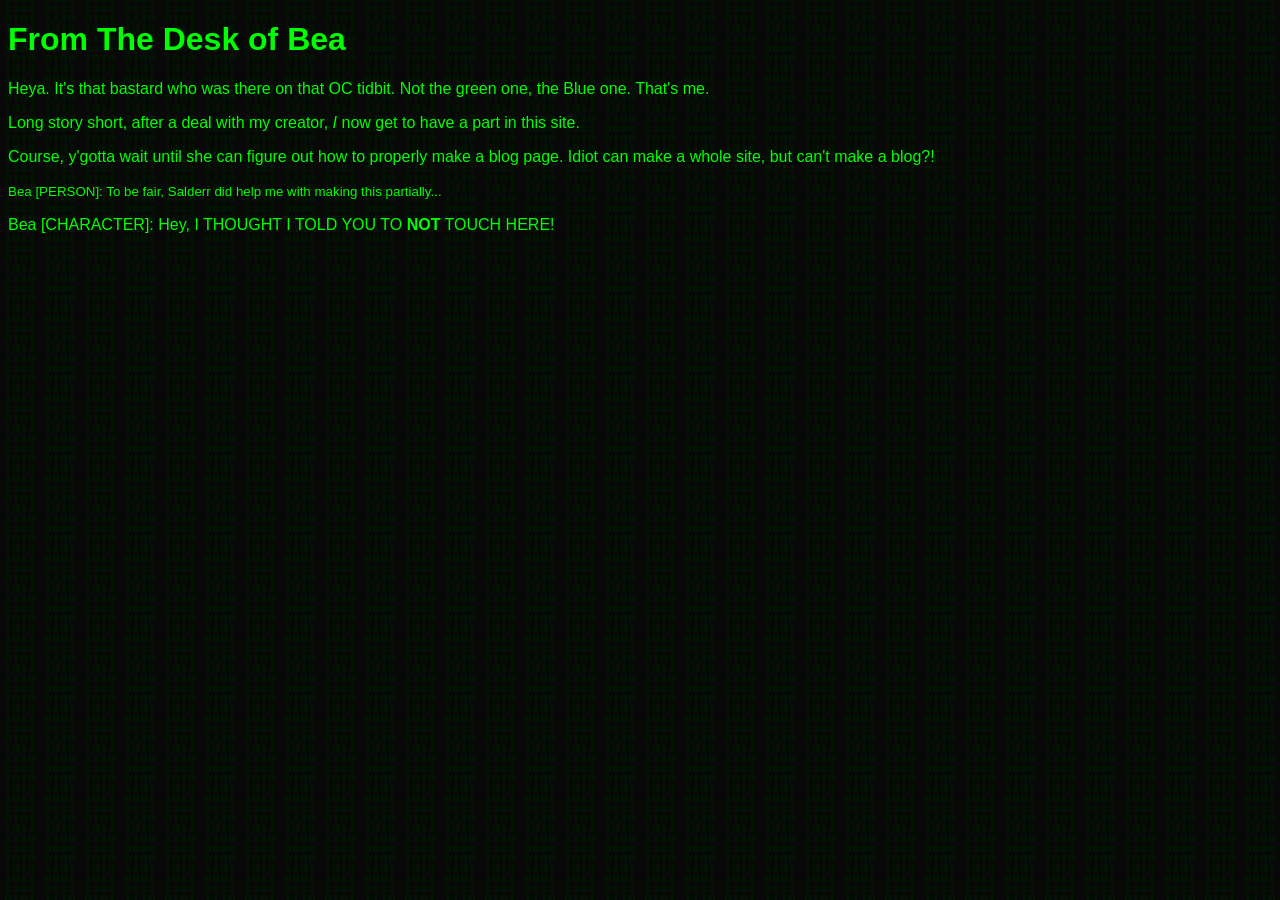
<file: Blog/index.html>
<!doctype html>
<html>
  <head>
    <title>Bea's Blog</title>
    <link href="/style.css" rel="stylesheet" type="text/css" media="all" />
    <link
      rel="icon"
      type="image/x-icon"
      href="/bea456/bea456.nekoweb.org/icon/Idle.png"
    />
  </head>
  <body>
    <h1>From The Desk of Bea</h1>
    <p>
      Heya. It's that bastard who was there on that OC tidbit. Not the green
      one, the Blue one. That's me.
    </p>
    <p>
      Long story short, after a deal with my creator, <em>I</em> now get to have
      a part in this site.
    </p>
    <p>
      Course, y'gotta wait until she can figure out how to properly make a blog
      page. Idiot can make a whole site, but can't make a blog?!
    </p>
    <small
      >Bea [PERSON]: To be fair, Salderr did help me with making this
      partially...</small
    >
    <p>Bea [CHARACTER]: Hey, I THOUGHT I TOLD YOU TO <STRONG>NOT</STRONG> TOUCH HERE!</p>
  </body>
</html>
</file>
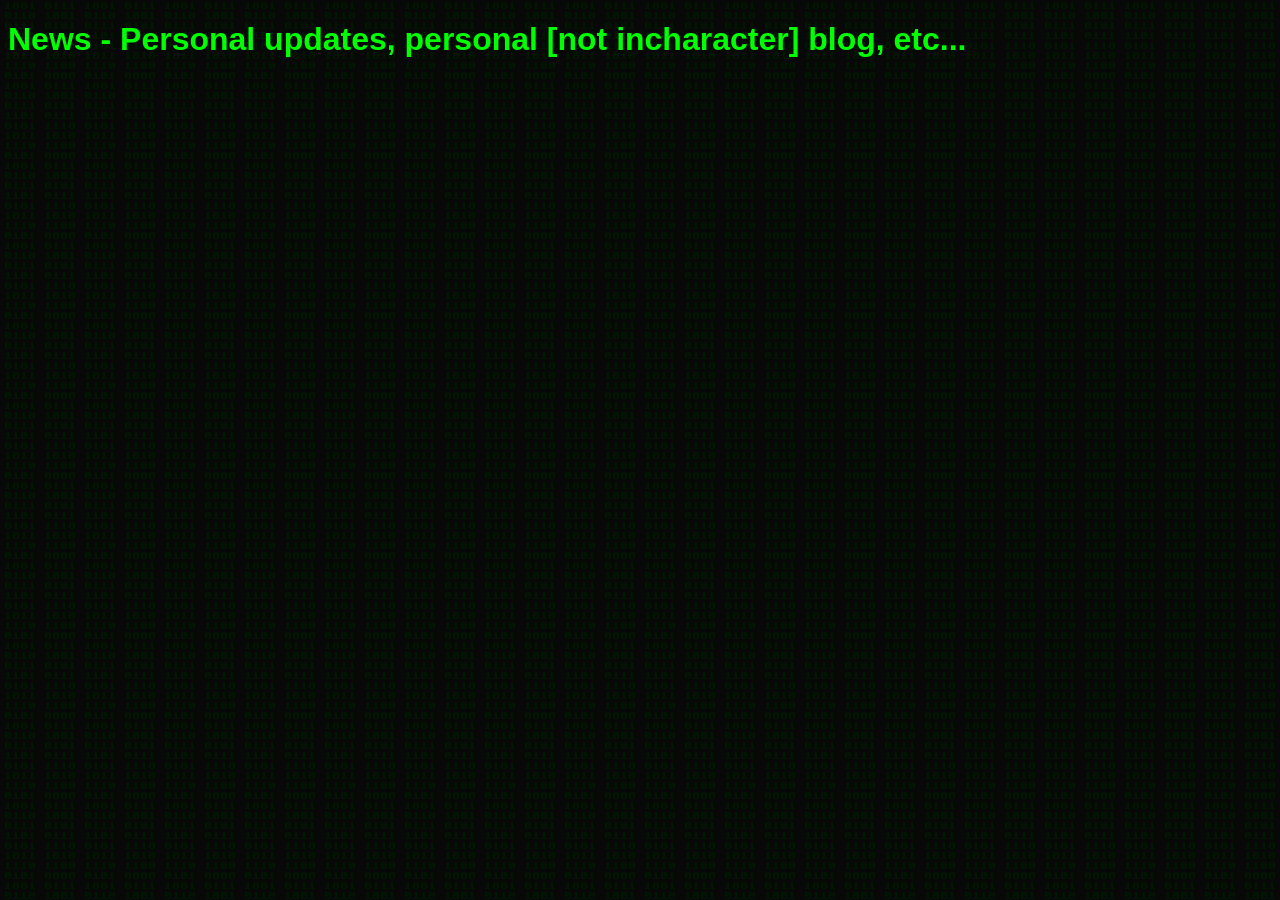
<file: News/index.html>
<!doctype html>
<html>
  <head>
    <meta charset="UTF-8" />
    <meta name="viewport" content="width=device-width, initial-scale=1.0" />
    <title>welcome back, admin.</title>
    <link href="/style.css" rel="stylesheet" type="text/css" media="all" />
    <link
      rel="icon"
      type="image/x-icon"
      href="/bea456/bea456.nekoweb.org/icon/Idle.png"
    />
  </head>
  <body>
    <h1>News - Personal updates, personal [not incharacter] blog, etc...</h1>
  </body>
</html>
</file>
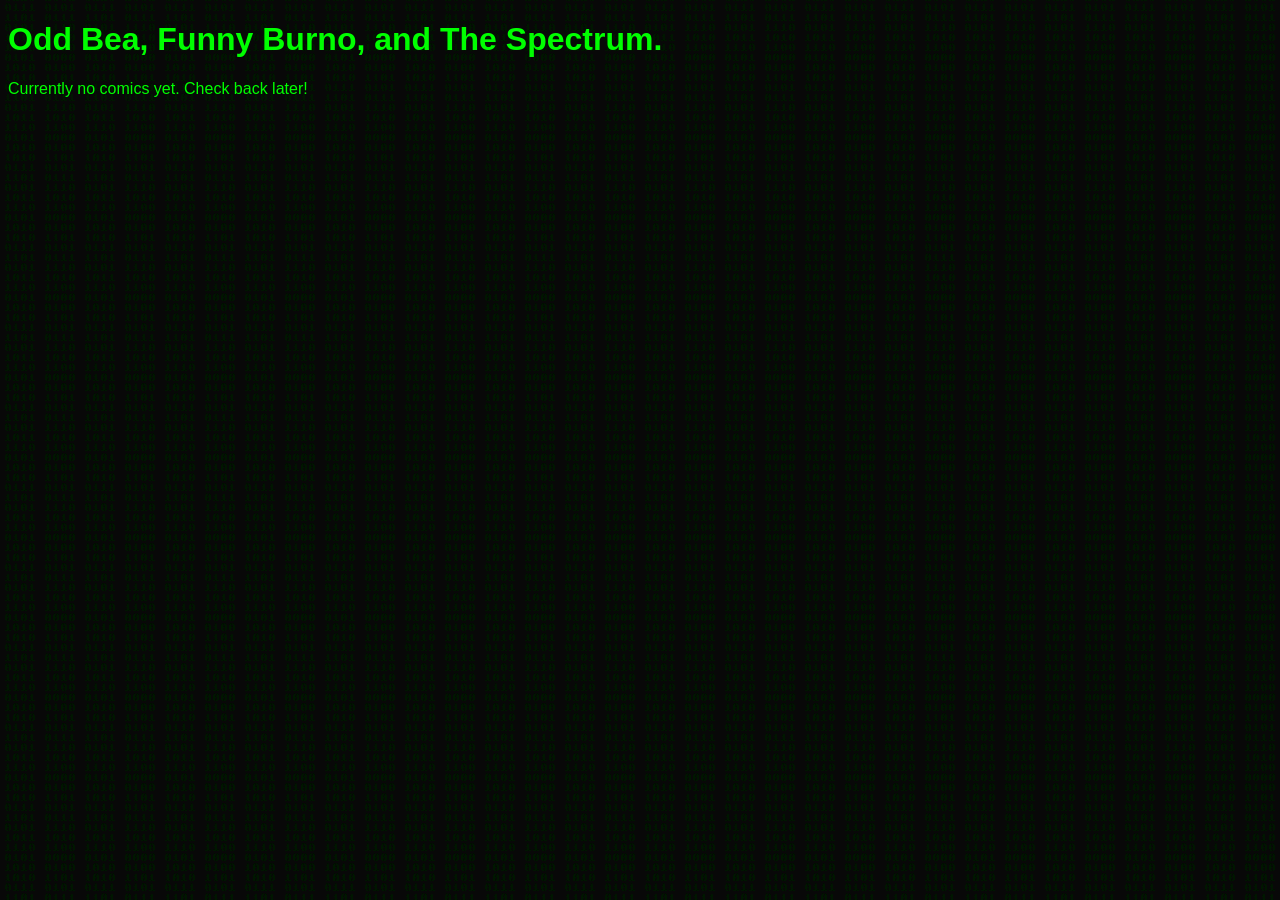
<file: WebComic/index.html>
<!doctype html>
<html>
  <head>
    <meta charset="UTF-8" />
    <meta name="viewport" content="width=device-width, initial-scale=1.0" />
    <title>OBFBATS</title>
    <link href="/style.css" rel="stylesheet" type="text/css" media="all" />
    <link
      rel="icon"
      type="image/x-icon"
      href="bea456/bea456.nekoweb.org/icon/Idle.png"
    />
  </head>
  <body>
    <h1>Odd Bea, Funny Burno, and The Spectrum.</h1>
    <p>Currently no comics yet. Check back later!</p>
  </body>
</html>
</file>
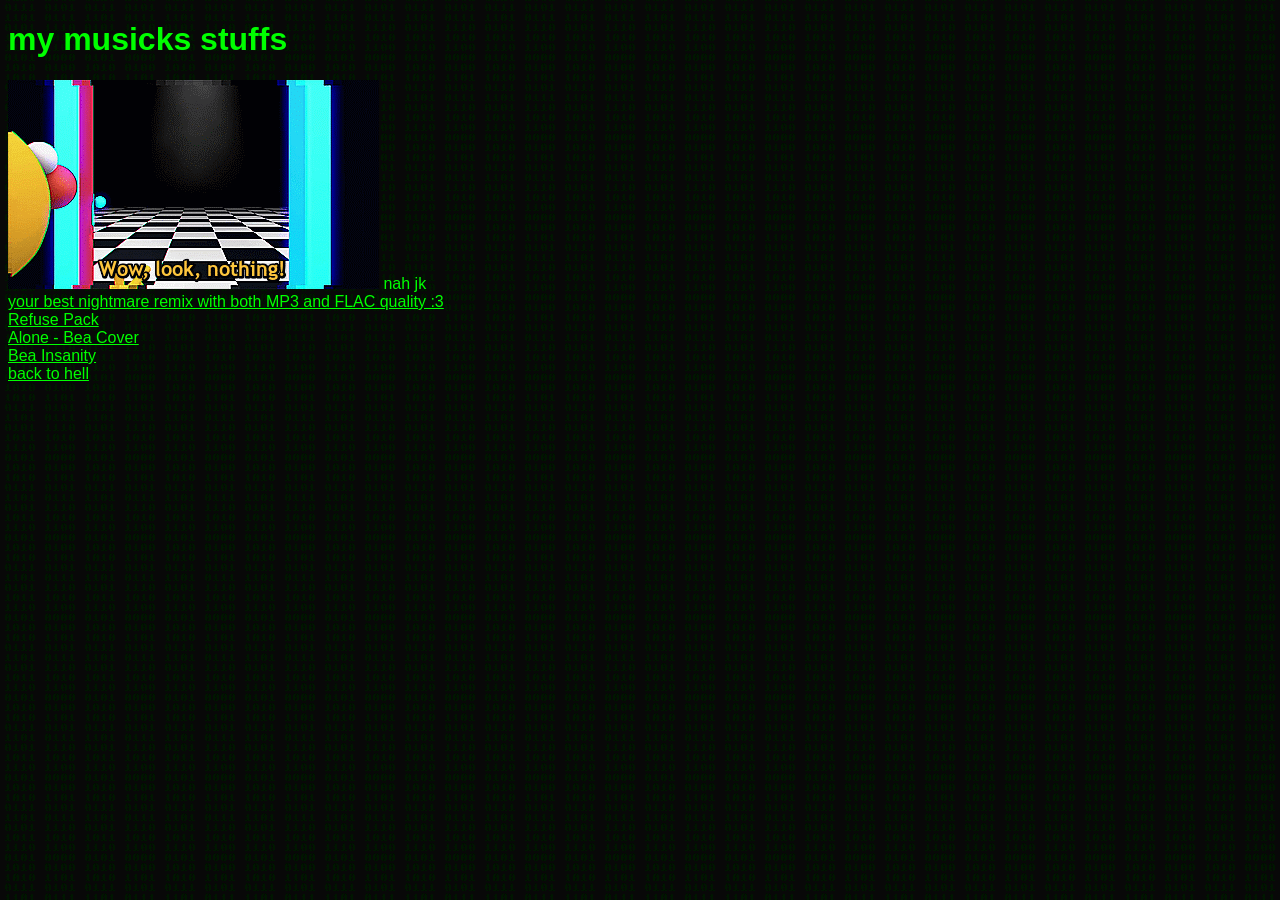
<file: music.html>
<!doctype html>
<html>
  <head>
    <meta charset="UTF-8" />
    <meta name="viewport" content="width=device-width, initial-scale=1.0" />
    <title>musikcs</title>
    <link href="/style.css" rel="stylesheet" type="text/css" media="all" />
  </head>
  <body>
    <h1>my musicks stuffs</h1>
    <img src="wowlooknothing.gif" />
    <p1>nah jk</p1>
    <br>
    <a href="https://bea456.nekoweb.org/your%20best%20nightmare%20remix%20[mp3%20+%20flac].zip">your best nightmare remix with both MP3 and FLAC quality :3</a>
    <br>
    <a href="https://bit.ly/eighteenfreakingremixesofshucks">Refuse Pack</a>
    <br>
    <a href="Eternally Alone.mp3">Alone - Bea Cover</a>
    <br>
    <a href="BeaInsanity.mp3">Bea Insanity</a>
    <br>
    <a href="index.html">back to hell</a>
  </body>
</html>
</file>
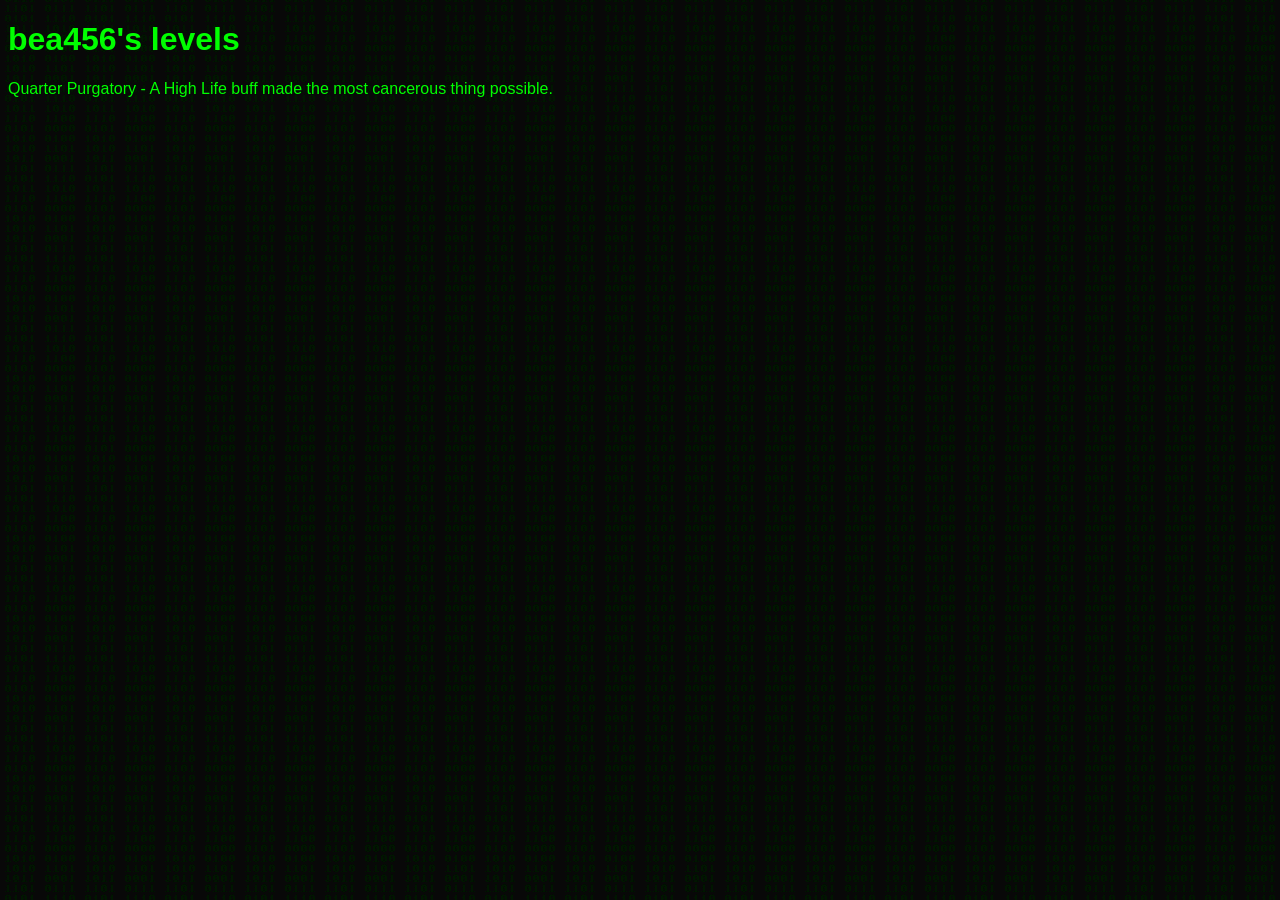
<file: mygdlevels.html>
<!doctype html>
<html>
  <head>
    <meta charset="UTF-8" />
    <meta name="viewport" content="width=device-width, initial-scale=1.0" />
    <title>JOE METRY DAHS</title>
    <link href="/style.css" rel="stylesheet" type="text/css" media="all" />
  </head>
  <body>
    <!-- this entire page is a HUGE wip, I need to make more showcases of my complete levels... -->
    <h1>bea456's levels</h1>
    <p>
      Quarter Purgatory - A High Life buff made the most cancerous thing
      possible.
    </p>
    <!-- comment this out if you do wish to have the youtube link out -->
    <iframe
      width="560"
      height="315"
      src="https://www.youtube-nocookie.com/embed/yB67v-YK82I?si=5ja71J2HXFlDQVt9"
      title="YouTube video player"
      frameborder="0"
      allow="accelerometer; autoplay; clipboard-write; encrypted-media; gyroscope; picture-in-picture; web-share"
      referrerpolicy="strict-origin-when-cross-origin"
      allowfullscreen
    ></iframe>
  </body>
</html>
</file>
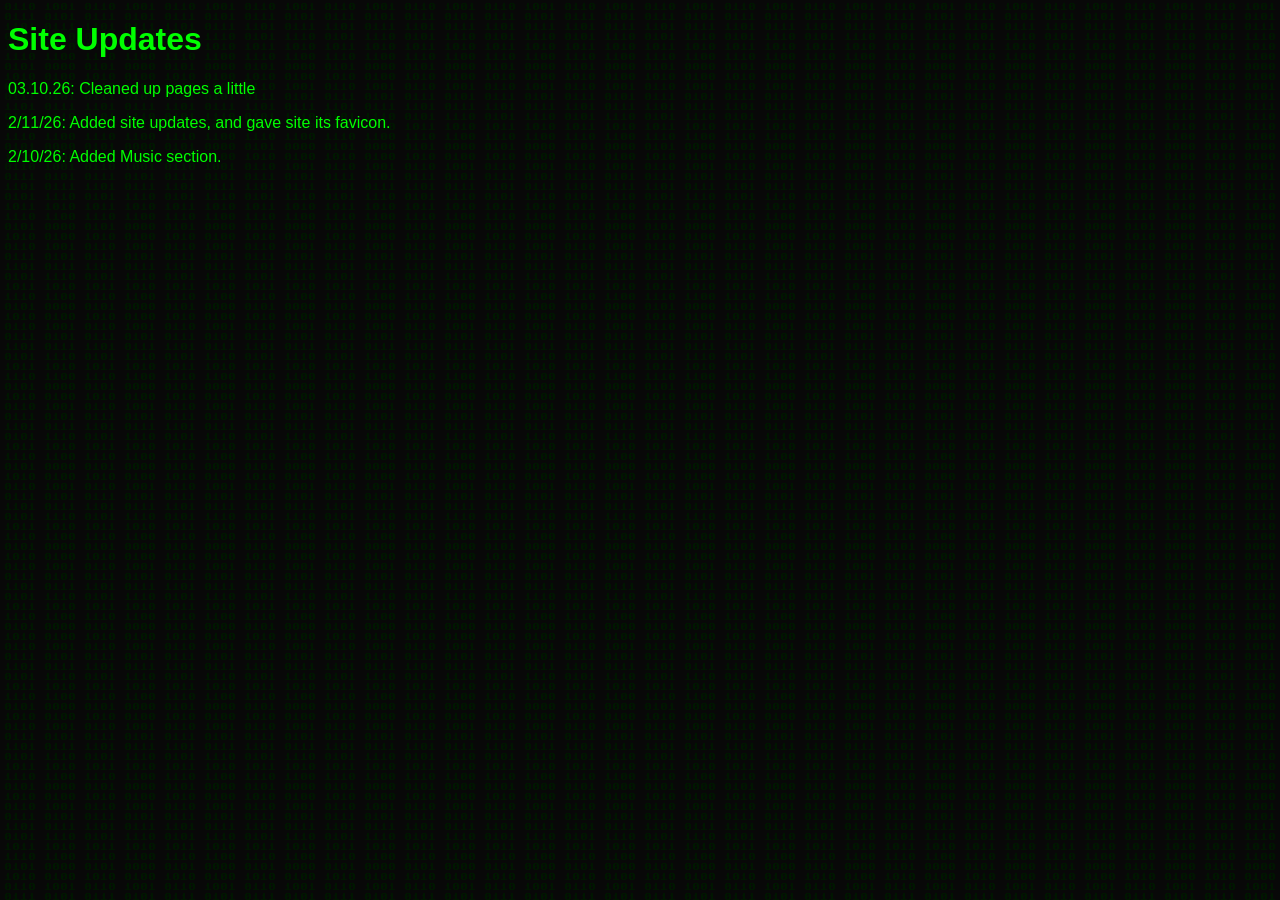
<file: site_updates.html>
<!doctype html>
<html>
  <head>
    <meta charset="UTF-8" />
    <meta name="viewport" content="width=device-width, initial-scale=1.0" />
    <title>welcome back, admin.</title>
    <link href="/style.css" rel="stylesheet" type="text/css" media="all" />
    <link
      rel="icon"
      type="image/x-icon"
      href="/bea456/bea456.nekoweb.org/icon/Idle.png"
    />
  </head>
  <body>
    <h1>Site Updates</h1>
    <p>03.10.26: Cleaned up pages a little</p>
    <p>2/11/26: Added site updates, and gave site its favicon.</p>
    <p>2/10/26: Added Music section.</p>
  </body>
</html>
</file>
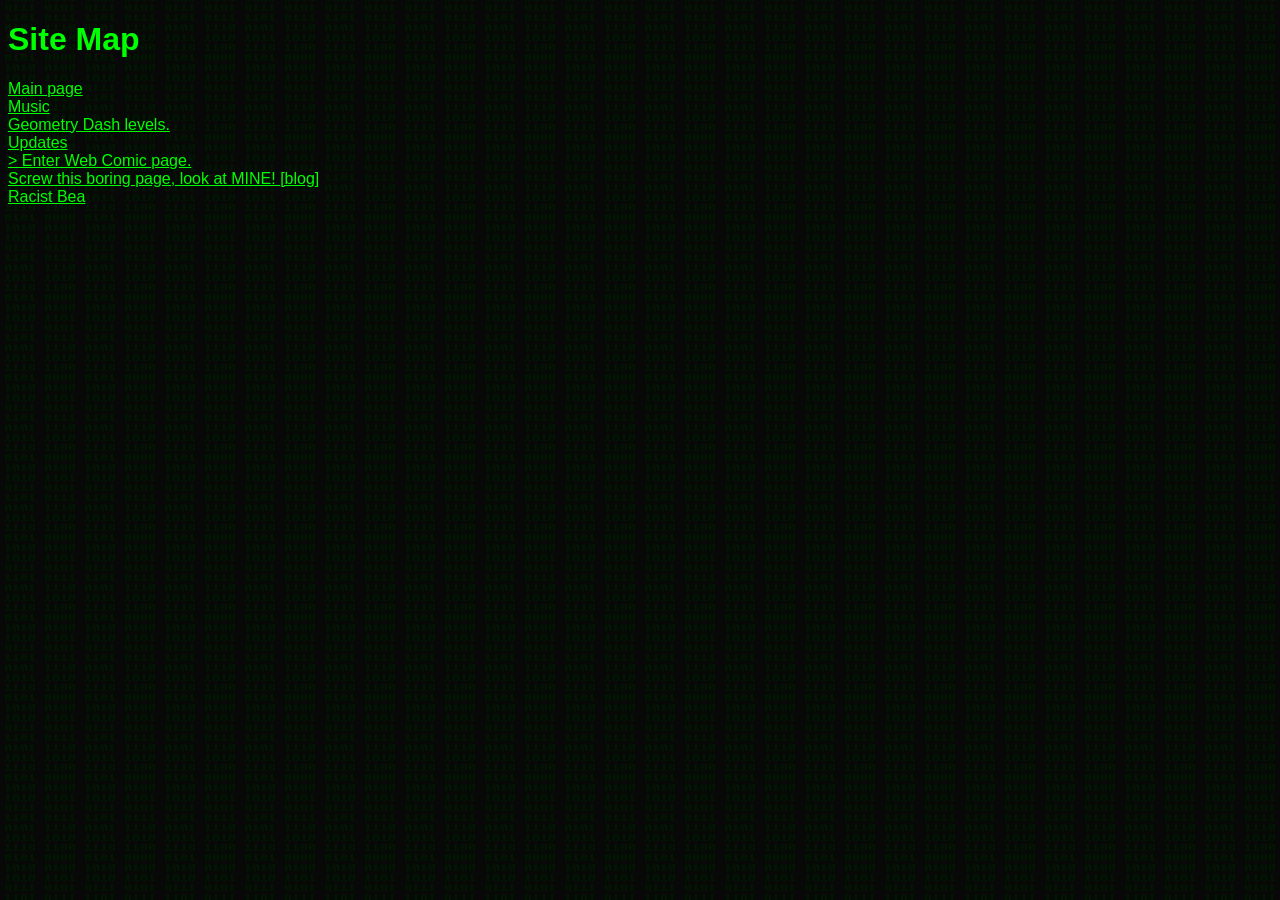
<file: sitemap.html>
<!doctype html>
<html>
  <head>
    <meta charset="UTF-8" />
    <meta name="viewport" content="width=device-width, initial-scale=1.0" />
    <title>where the hell am i.</title>
    <link href="/style.css" rel="stylesheet" type="text/css" media="all" />
    <link
      rel="icon"
      type="image/x-icon"
      href="/bea456/bea456.nekoweb.org/icon/Idle.png"
    />
  </head>
  <body>
    <!-- every time this site grows this page becomes longer. end me. -->
    <h1>Site Map</h1>
    <a href="index.html">Main page</a>
    <br />
    <a href="music.html">Music</a>
    <br />
    <a href="mygdlevels.html">Geometry Dash levels.</a>
    <br />
    <a href="site_updates">Updates</a>
    <br />
    <a href="/WebComic/index.html">> Enter Web Comic page.</a>
    <br />
    <a href="Blog/index.html">Screw this boring page, look at MINE! [blog]</a>
    <br />
    <a href="animations/Racist_Bea_Animation">Racist Bea</a>
  </body>
</html>
</file>
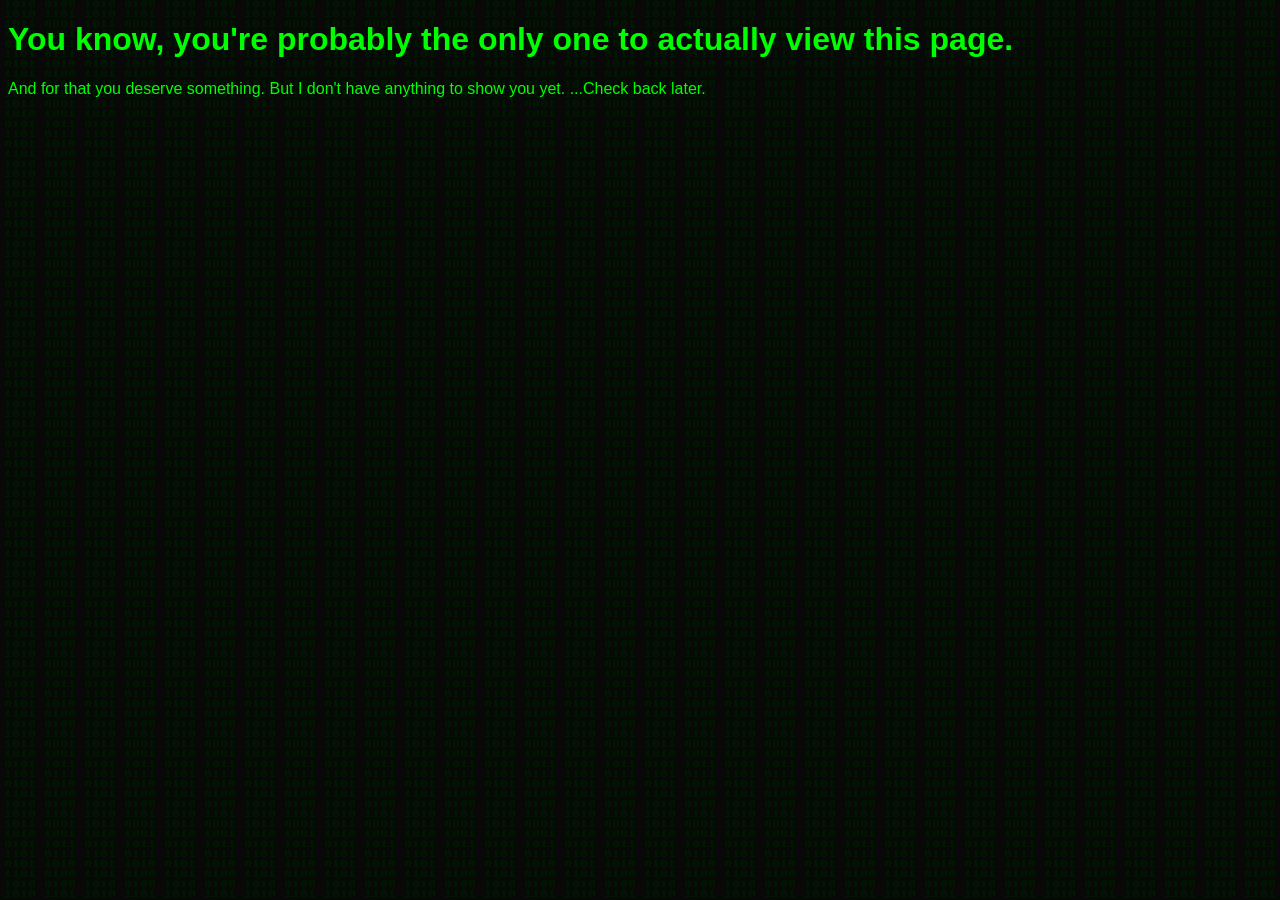
<file: thevoid.html>
<!DOCTYPE html>
<html>
  <head>
    <meta charset="UTF-8">
    <meta name="viewport" content="width=device-width, initial-scale=1.0">
    <title>The Void</title>
    <link href="/style.css" rel="stylesheet" type="text/css" media="all">
  </head>
  <body>
  <h1> You know, you're probably the only one to actually view this page. </h1>
  <p1> And for that you deserve something. But I don't have anything to show you yet. </p1>
  <p2> ...Check back later. </p2>
  </body>
</html>
</file>
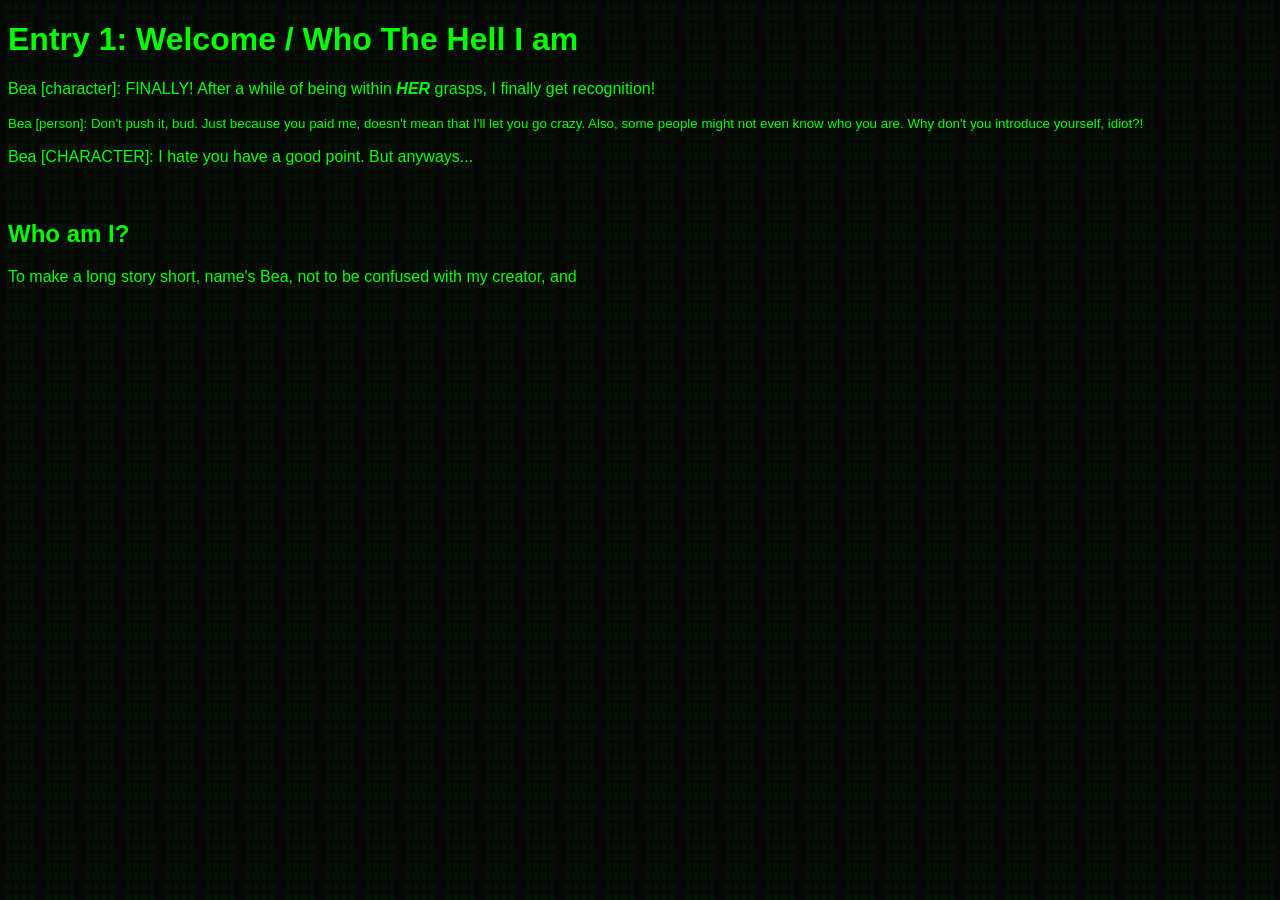
<file: Blog/posts/1.html>
<!doctype html>
<html>
  <head>
    <meta charset="UTF-8" />
    <meta name="viewport" content="width=device-width, initial-scale=1.0" />
    <title>Bea's Blog</title>
    <link href="/style.css" rel="stylesheet" type="text/css" media="all" />
    <link
      rel="icon"
      type="image/x-icon"
      href="/bea456/bea456.nekoweb.org/icon/Idle.png"
    />
  </head>
  <body>
    <h1>Entry 1: Welcome / Who The Hell I am</h1>
    <p>Bea [character]: FINALLY! After a while of being within <b><i>HER</i></b> grasps, I finally get recognition!</p>
    <small>Bea [person]: Don't push it, bud. Just because you paid me, doesn't mean that I'll let you go crazy. Also, some people might not even know who you are. Why don't you introduce yourself, idiot?!</small>
    <p>Bea [CHARACTER]: I hate you have a good point. But anyways...</p>
    <br>
    <h2>Who am I?</h2>
    <p>To make a long story short, name's Bea, not to be confused with my creator, and </p>
</body>
</file>
<file: style.css>
body {
  background-color: black;
  background-image: url("matrixassgif.gif");
  color: #00ff00;
  font-family: arial, sans-serif;
}
a:link {
  color: #00ff00;
}

a:visited {
  color: #00ffff;
}

/*marquee css*/
@keyframes marquee-slide {
  0% {
    transform: translatex(100%);
  }
  100% {
    transform: translatex(-40ch); /*40ch is the approximate length of the text*/
  }
}

.marquee-inner {
  --_scroll-speed: 12s;
  width: 40ch;
  animation: marquee-slide var(--_scroll-speed) linear infinite;
}
</file>
